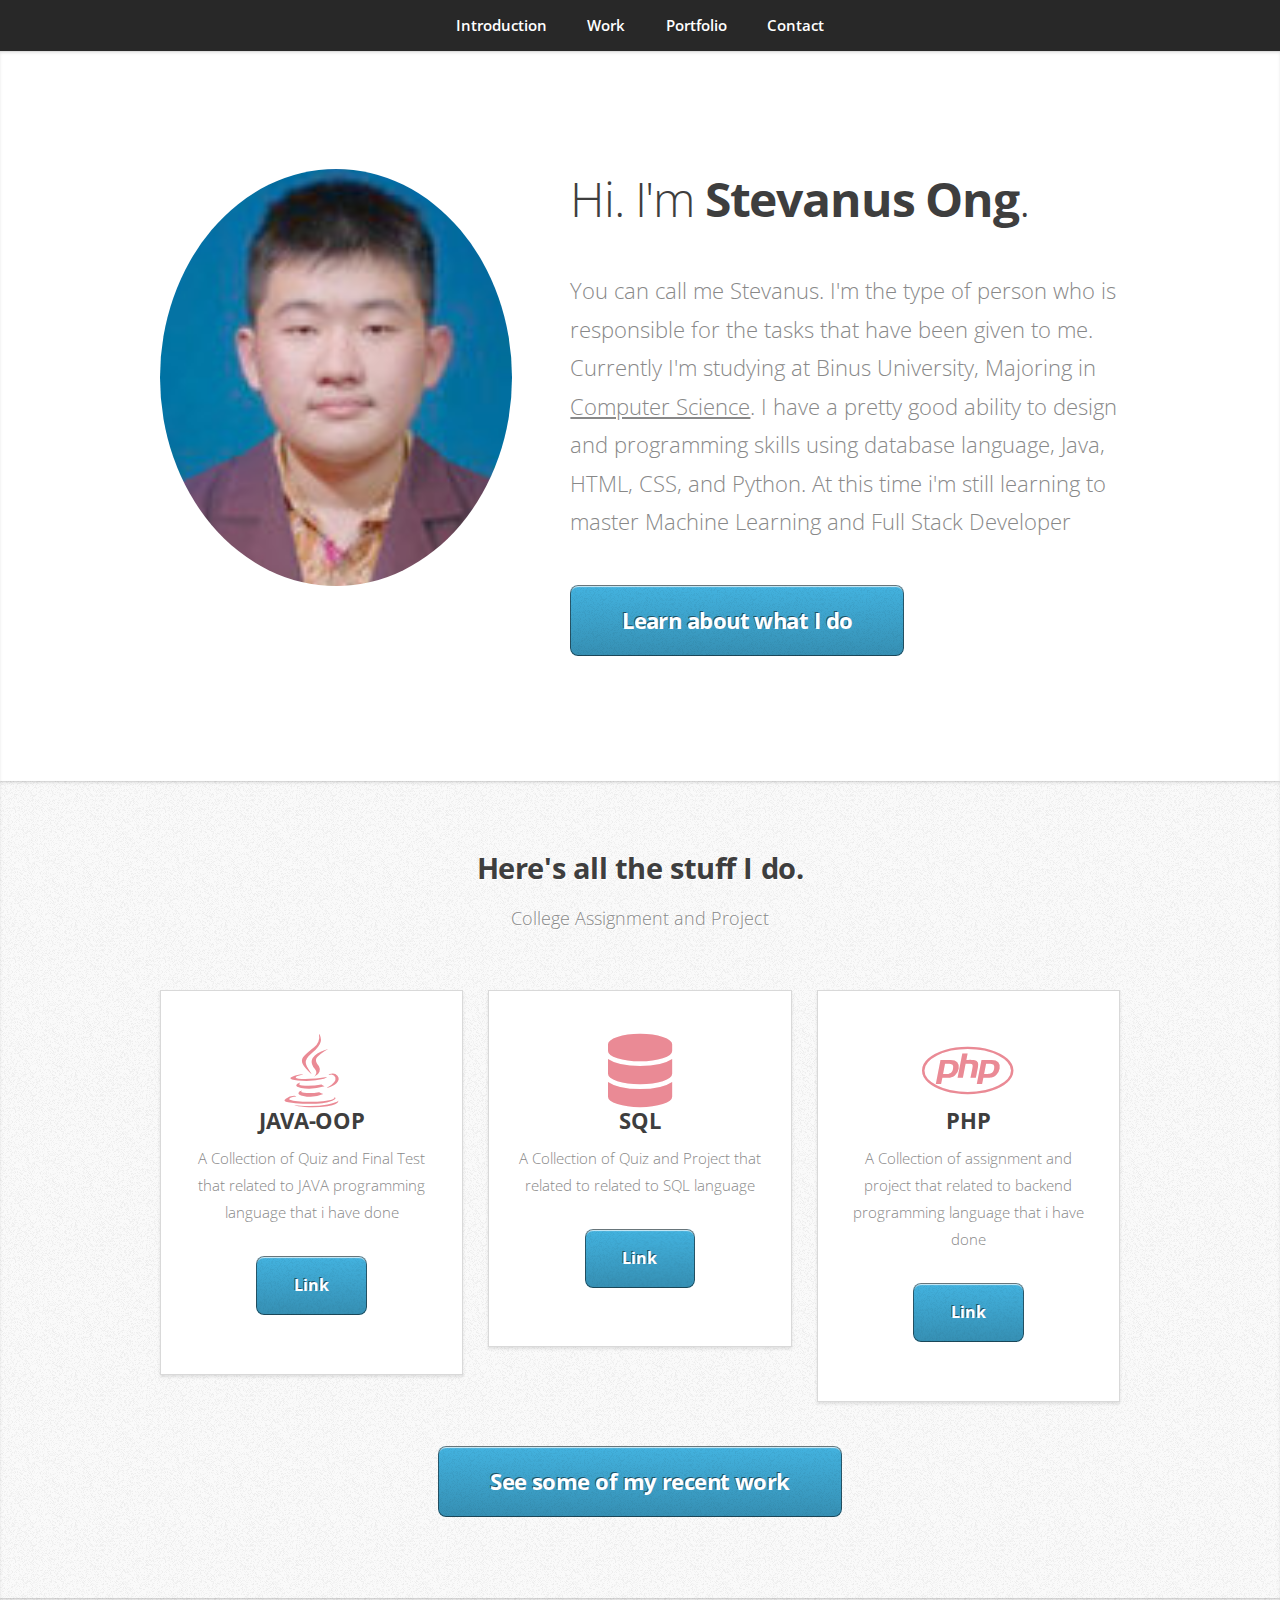
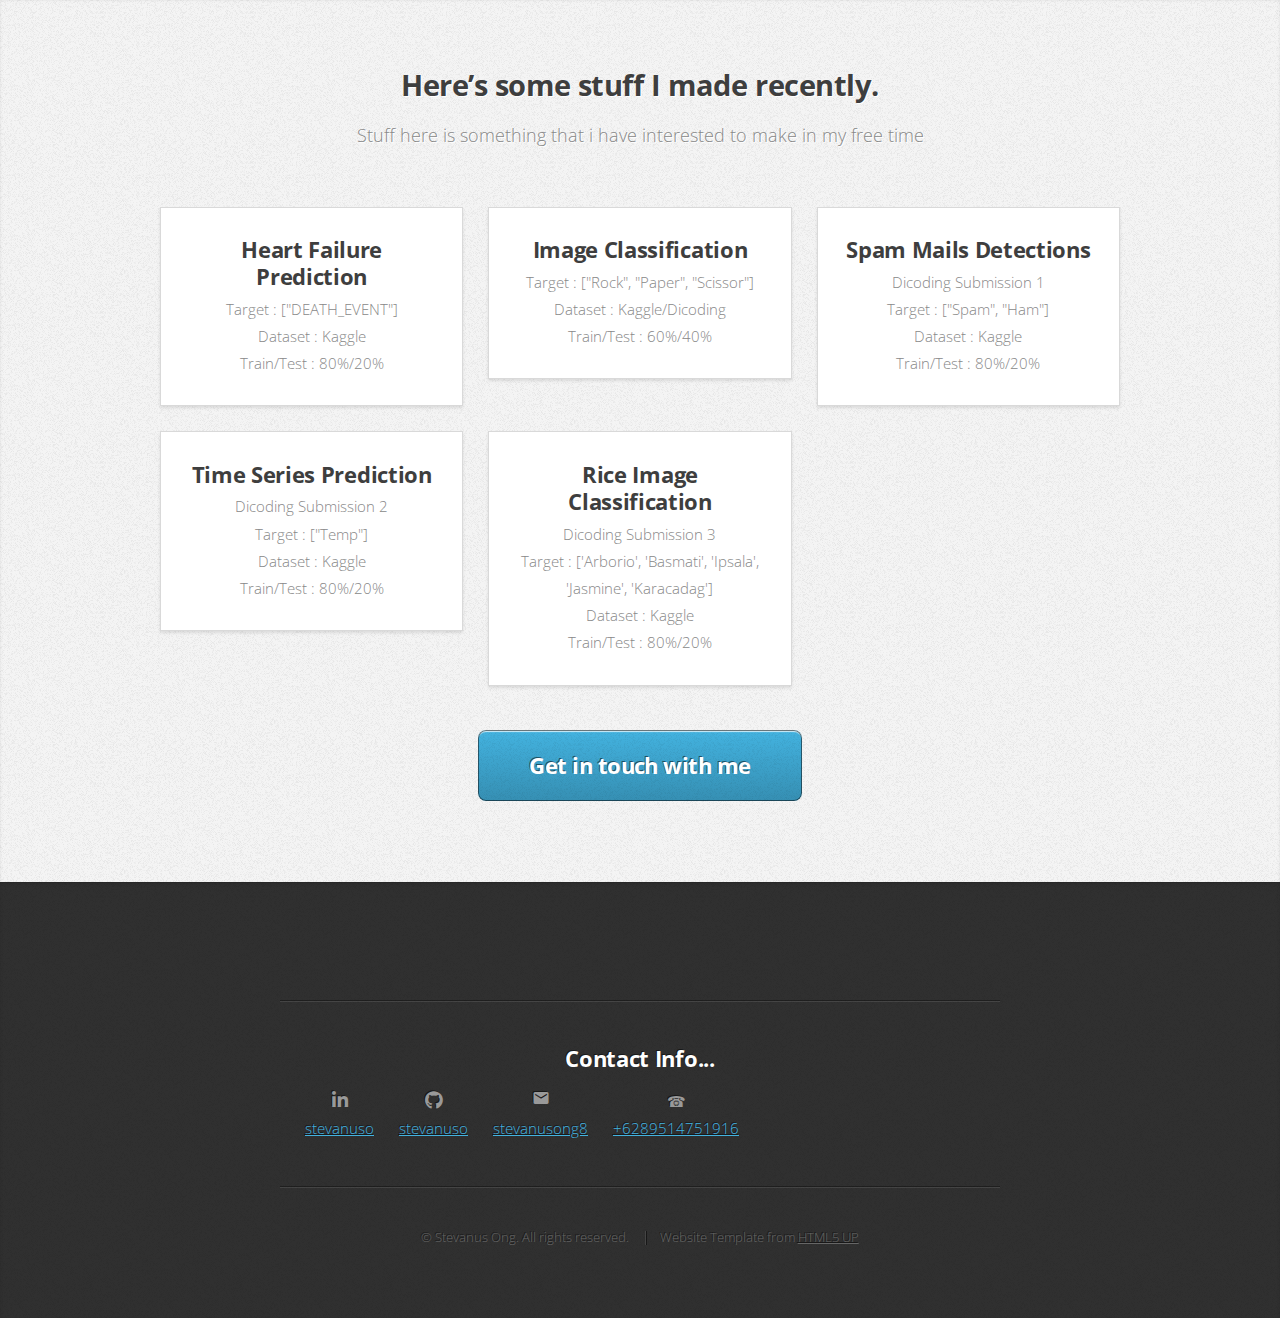
<file: index.html>
<!DOCTYPE html>
<html>
  <head>
    <title>Personal Portfolio</title>
    <meta charset="utf-8" />
    <meta
      name="viewport"
      content="width=device-width, initial-scale=1, user-scalable=no"
    />
    <link rel="stylesheet" href="https://fonts.googleapis.com/icon?family=Material+Icons">
    <link rel="stylesheet" href="assets/css/main.css" />
    <link rel="stylesheet" href="https://use.fontawesome.com/releases/v5.8.1/css/all.css" integrity="sha384-50oBUHEmvpQ+1lW4y57PTFmhCaXp0ML5d60M1M7uH2+nqUivzIebhndOJK28anvf" crossorigin="anonymous">
</head>
<body>
  <body class="is-preload">
    <!-- Nav -->
    <nav id="nav">
      <ul class="container">
        <li><a href="#top">Introduction</a></li>
        <li><a href="#work">Work</a></li>
        <li><a href="#portfolio">Portfolio</a></li>
        <li><a href="#contact">Contact</a></li>
      </ul>
    </nav>

    <!-- Home -->
    <article id="top" class="wrapper style1">
      <div class="container">
        <div class="row">
          <div class="col-4 col-5-large col-12-medium">
            <span class="image fit"><img src="images/f70eb197-9dd4-49c6-83a5-e894c489cf49.jpg" alt="" /></span>
          </div>
          <div class="col-8 col-7-large col-12-medium">
            <header>
              <h1>Hi. I'm <strong>Stevanus Ong</strong>.</h1>
            </header>
            <p>
              You can call me Stevanus. I'm the type of person who is
              responsible for the tasks that have been given to me. Currently
              I'm studying at Binus University, Majoring in
              <a
                href="https://socs.binus.ac.id/program/computer-science/curriculum/"
                >Computer Science</a
              >. I have a pretty good ability to design and programming skills
              using database language, Java, HTML, CSS, and Python. At this time
              i'm still learning to master Machine Learning and Full Stack
              Developer
            </p>
            <a href="#work" class="button large scrolly"
              >Learn about what I do</a
            >
          </div>
        </div>
      </div>
    </article>

    <!-- Work -->
    <article id="work" class="wrapper style2">
      <div class="container">
        <header>
          <h2>Here's all the stuff I do.</h2>
          <p>College Assignment and Project</p>
        </header>
        <div class="row aln-center">
          <div class="col-4 col-6-medium col-12-small">
            <section class="box style1">
              <span class="fab fa-java fa-5x featured" style="color: #EA8A95;"></span>
              <h3>JAVA-OOP</h3>
              <p>
                A Collection of Quiz and Final Test that related to JAVA programming language that i have done
              </p>
              <a href="https://github.com/StevanusO/College-Object-Oriented-Programming.git" class="button">Link</a>
            </section>
          </div>
          <div class="col-4 col-6-medium col-12-small">
            <section class="box style1">
              <span class="fa fa-database fa-5x featured" style="color: #EA8A95;"></span>
              <h3>SQL</h3>
              <p>
                A Collection of Quiz and Project that related to related to SQL language
              </p>
              <a href="https://github.com/StevanusO/College-Database_Systems.git" class="button">Link</a>
            </section>
          </div>
          <div class="col-4 col-6-medium col-12-small">
            <section class="box style1">
              <span class="fab fa-php fa-5x featured" style="color: #EA8A95;"></span>
              <h3>PHP</h3>
              <p>
                A Collection of assignment and project that related to backend programming language that i have done
              </p>
              <a href="https://github.com/StevanusO/College-Object-Oriented-Programming.git" class="button">Link</a>
            </section>
          </div>
        </div>
        <footer>
          <a href="#portfolio" class="button large scrolly"
            >See some of my recent work</a
          >
        </footer>
      </div>
    </article>

    <!-- Portfolio -->
    <article id="portfolio" class="wrapper style3">
      <div class="container">
        <header>
          <h2>Here’s some stuff I made recently.</h2>
          <p>
            Stuff here is something that i have interested to make in my free time
          </p>
        </header>
        <div class="row">
          <div class="col-4 col-6-medium col-12-small ">
            <article class="box style2">
              <!-- <a href="#" class="image featured"
                ><img src="images/MachineLearnIcon.png" alt="ML/DL"
              /></a> -->
              <h3><a href="https://www.kaggle.com/code/stevanuso/heart-failure-prediction-dnn">Heart Failure Prediction</a></h3>
              <p>Target : ["DEATH_EVENT"]<br>
                Dataset : Kaggle<br>
                Train/Test : 80%/20%
              </p>
            </article>
          </div>
          <div class="col-4 col-6-medium col-12-small">
            <article class="box style2">
              <!-- <a href="#" class="image featured"
                ><img src="images/MachineLearnIcon.png" alt="ML/DL"
              /></a> -->
              <h3><a href="https://github.com/StevanusO/CNN_ImageClass_RockPaperScissors.git">Image Classification</a></h3>
              <p>Target : ["Rock", "Paper", "Scissor"]<br>
                Dataset : Kaggle/Dicoding<br>
                Train/Test : 60%/40%
              </p>
            </article>
          </div>
          <div class="col-4 col-6-medium col-12-small">
            <article class="box style2">
              <!-- <a href="#" class="image featured"
                ><img src="images/MachineLearnIcon.png" alt="ML/DL"
              /></a> -->
              <h3><a href="https://github.com/StevanusO/NLP-Dicoding-Proyek-1.git">Spam Mails Detections</a></h3>
              <p>
                Dicoding Submission 1<br>
                Target : ["Spam", "Ham"]<br>
                Dataset : Kaggle<br>
                Train/Test : 80%/20%
              </p>
            </article>
          </div>
          <div class="col-4 col-6-medium col-12-small">
            <article class="box style2">
              <!-- <a href="#" class="image featured"
                ><img src="images/MachineLearnIcon.png" alt="ML/DL"
              /></a> -->
              <h3><a href="https://github.com/StevanusO/TimeSeries-Dicoding-Proyek-2.git">Time Series Prediction</a></h3>
              <p>Dicoding Submission 2<br>
                Target : ["Temp"]<br>
                Dataset : Kaggle<br>
                Train/Test : 80%/20%</p>
            </article>
          </div>
          <div class="col-4 col-6-medium col-12-small">
            <article class="box style2">
              <!-- <a href="#" class="image featured"
                ><img src="images/MachineLearnIcon.png" alt=""
              /></a> -->
              <h3><a href="https://github.com/StevanusO/Image-Classification-Dicoding-Proyek-3.git">Rice Image Classification</a></h3>
              <p>Dicoding Submission 3<br>
                Target : ['Arborio', 'Basmati', 'Ipsala', 'Jasmine', 'Karacadag']<br>
                Dataset : Kaggle<br>
                Train/Test : 80%/20%</p>
            </article>
          </div>
          <!-- Another Project Coming Soon -->
        </div>
        <footer>
          <a href="#contact" class="button large scrolly"
            >Get in touch with me</a
          >
        </footer>
      </div>
    </article>
    
    <!-- Contact -->
    <article id="contact" class="wrapper style4">
      <div class="container medium">
        <div class="col-12">
          <hr />
          <h3>Contact Info...</h3>
          <div class="container text-center">  
            <div class="row d-flex">
              <div class="col-md-3">
                <div class="dbox w-100 text-center">
                  <div class="d-flex align-items-center justify-content-center">
                    <span class="icon brands fa-linkedin-in"></span>
                  </div>
                  <div class="text">
                    <a href="https://www.linkedin.com/in/stevanusong/">stevanuso</a>
                  </div>
                </div>
              </div>
              <div class="col-md-3">
                <div class="dbox w-100 text-center">
                  <div class="d-flex align-items-center justify-content-center">
                    <span class="icon brands fa-github"></span>
                  </div>
                  <div class="text">
                    <a href="https://github.com/StevanusO">stevanuso</a>
                  </div>
                </div>
              </div>
              <div class="col-md-3">
                <div class="dbox w-100 text-center">
                  <div class="d-flex align-items-center justify-content-center">
                    <span class="material-icons" style="font-size: 1.24em;">mail</span>
                  </div>
                  <div class="text">
                    <a href="maito:email@helloworld@#!$%^&" onmouseover="this.href=this.href.replace('email@helloworld@#!$%^&','stevanusong8@gmail.com')">stevanusong8</a>
                  </div>
                </div>
              </div>

              <div class="col-md-3">
                <div class="dbox w-100 text-center">
                  <div class="d-flex align-items-center justify-content-center">
                    <span class="icon">&#9742;</span>
                  </div>
                  <div class="text">
                    <a href="tel:tel@saltmeup@#!@%!^!@$!@" onmouseover="this.href=this.href.replace('tel@saltmeup@#!@%!^!@$!@','+6289514751916')">+6289514751916</a>
                  </div>
                </div>
              </div>
            </div>
          </div>
            <hr />
          </div>
        <footer>
          <ul id="copyright">
            <li>&copy; Stevanus Ong. All rights reserved.</li>
            <li>Website Template from <a href="http://html5up.net">HTML5 UP</a></li>
          </ul>
        </footer>
      </div>
    </article>

    <!-- Scripts -->
    <script src="assets/js/clipboard.js"></script>
    <script src="assets/js/jquery.min.js"></script>
    <script src="assets/js/jquery.scrolly.min.js"></script>
    <script src="assets/js/browser.min.js"></script>
    <script src="assets/js/breakpoints.min.js"></script>
    <script src="assets/js/util.js"></script>
    <script src="assets/js/main.js"></script>
  </body>
</html>
</file>
<file: assets/css/main.css>
@import url("https://fonts.googleapis.com/css?family=Open+Sans:300,300italic,600,600italic,700");
@import url("fontawesome-all.min.css");

/*
	Miniport by HTML5 UP
	html5up.net | @ajlkn
	Free for personal and commercial use under the CCA 3.0 license (html5up.net/license)
*/

html, body, div, span, applet, object,
iframe, h1, h2, h3, h4, h5, h6, p, blockquote,
pre, a, abbr, acronym, address, big, cite,
code, del, dfn, em, img, ins, kbd, q, s, samp,
small, strike, strong, sub, sup, tt, var, b,
u, i, center, dl, dt, dd, ol, ul, li, fieldset,
form, label, legend, table, caption, tbody,
tfoot, thead, tr, th, td, article, aside,
canvas, details, embed, figure, figcaption,
footer, header, hgroup, menu, nav, output, ruby,
section, summary, time, mark, audio, video {
	margin: 0;
	padding: 0;
	border: 0;
	font-size: 100%;
	font: inherit;
	vertical-align: baseline;}

article, aside, details, figcaption, figure,
footer, header, hgroup, menu, nav, section {
	display: block;}

body {
	line-height: 1;
}

ol, ul {
	list-style: none;
}

blockquote, q {
	quotes: none;
}

	blockquote:before, blockquote:after, q:before, q:after {
		content: '';
		content: none;
	}

table {
	border-collapse: collapse;
	border-spacing: 0;
}

body {
	-webkit-text-size-adjust: none;
}

mark {
	background-color: transparent;
	color: inherit;
}

input::-moz-focus-inner {
	border: 0;
	padding: 0;
}

input, select, textarea {
	-moz-appearance: none;
	-webkit-appearance: none;
	-ms-appearance: none;
	appearance: none;
}

/* Basic */

	html {
		box-sizing: border-box;
	}

	*, *:before, *:after {
		box-sizing: inherit;
	}

	body {
		padding-top: 3.5em;
	}

		body.is-preload *, body.is-preload *:before, body.is-preload *:after {
			-moz-animation: none !important;
			-webkit-animation: none !important;
			-ms-animation: none !important;
			animation: none !important;
			-moz-transition: none !important;
			-webkit-transition: none !important;
			-ms-transition: none !important;
			transition: none !important;
		}

	body, input, textarea, select {
		font-family: 'Open Sans', sans-serif;
		line-height: 1.85em;
		color: #888;
		font-weight: 300;
		font-size: 13pt;
	}

	a {
		-moz-transition: color .2s ease-in-out;
		-webkit-transition: color .2s ease-in-out;
		-ms-transition: color .2s ease-in-out;
		transition: color .2s ease-in-out;
		color: #43B3E0;
		text-decoration: underline;
	}

		a:hover {
			color: #43bff0 !important;
		}

		a img {
			border: 0;
		}

	b, strong {
		font-weight: 600;
		color: #3e3e3e;
	}

	i, em {
		font-style: italic;
	}

	sub {
		position: relative;
		top: 0.5em;
		font-size: 0.8em;
	}

	sup {
		position: relative;
		top: -0.5em;
		font-size: 0.8em;
	}

	blockquote {
		border-left: solid 0.75em #eee;
		padding: 1em 0 1em 1.5em;
		font-style: italic;
	}

	h1, h2, h3, h4, h5, h6 {
		color: #3e3e3e;
		margin: 0 0 0.75em 0;
	}

	h1 a, h2 a, h3 a, h4 a, h5 a, h6 a {
		text-decoration: none;
		color: inherit;
	}

	h2, h3, h4, h5, h6 {
		font-weight: 700;
	}

	h1 {
		font-size: 3.25em;
		letter-spacing: -0.025em;
		font-weight: 300;
	}

		h1 strong {
			font-weight: 700;
		}

	h2 {
		font-size: 2em;
		letter-spacing: -0.015em;
	}

	h3 {
		font-size: 1.5em;
		letter-spacing: -0.015em;
	}

	em, i {
		font-style: italic;
	}

	br.clear {
		clear: both;
	}

	hr {
		border: 0;
		border-top: solid 1px #444;
		border-top-color: rgba(0, 0, 0, 0.35);
		box-shadow: 0px 1px 0px 0px rgba(255, 255, 255, 0.1);
		height: 1px;
		margin: 3em 0;
	}

	p, ul, ol, dl, table {
		margin-bottom: 2em;
	}

	header {
		margin: 0 0 3em 0;
	}

		header > p {
			font-size: 1.25em;
			margin: 0;
		}

	footer {
		margin: 3em 0 0 0;
	}

		footer > p {
			font-size: 1.25em;
		}

/* Container */

	.container {
		margin: 0 auto;
		max-width: calc(100% - 50px);
		width: 1200px;
	}

		.container.medium {
			width: 900px;
		}

		@media screen and (max-width: 1680px) {

			.container {
				width: 1200px;
			}

				.container.medium {
					width: 900px;
				}

		}

		@media screen and (max-width: 1280px) {

			.container {
				width: 960px;
			}

				.container.medium {
					width: 720px;
				}

		}

		@media screen and (max-width: 980px) {

			.container {
				width: 100%;
			}

				.container.medium {
					width: 75%;
				}

		}

		@media screen and (max-width: 736px) {

			.container {
				width: 100%;
				max-width: calc(100% - 30px);
			}

				.container.medium {
					width: 100%;
				}

		}

/* Row */

	.row {
		display: flex;
		flex-wrap: wrap;
		box-sizing: border-box;
		align-items: stretch;
	}

		.row > * {
			box-sizing: border-box;
		}

		.row.gtr-uniform > * > :last-child {
			margin-bottom: 0;
		}

		.row.aln-left {
			justify-content: flex-start;
		}

		.row.aln-center {
			justify-content: center;
		}

		.row.aln-right {
			justify-content: flex-end;
		}

		.row.aln-top {
			align-items: flex-start;
		}

		.row.aln-middle {
			align-items: center;
		}

		.row.aln-bottom {
			align-items: flex-end;
		}

		.row > .imp {
			order: -1;
		}

		.row > .col-1 {
			width: 8.33333%;
		}

		.row > .off-1 {
			margin-left: 8.33333%;
		}

		.row > .col-2 {
			width: 16.66667%;
		}

		.row > .off-2 {
			margin-left: 16.66667%;
		}

		.row > .col-3 {
			width: 25%;
		}

		.row > .off-3 {
			margin-left: 25%;
		}

		.row > .col-4 {
			width: 33.33333%;
		}

		.row > .off-4 {
			margin-left: 33.33333%;
		}

		.row > .col-5 {
			width: 41.66667%;
		}

		.row > .off-5 {
			margin-left: 41.66667%;
		}

		.row > .col-6 {
			width: 50%;
		}

		.row > .off-6 {
			margin-left: 50%;
		}

		.row > .col-7 {
			width: 58.33333%;
		}

		.row > .off-7 {
			margin-left: 58.33333%;
		}

		.row > .col-8 {
			width: 66.66667%;
		}

		.row > .off-8 {
			margin-left: 66.66667%;
		}

		.row > .col-9 {
			width: 75%;
		}

		.row > .off-9 {
			margin-left: 75%;
		}

		.row > .col-10 {
			width: 83.33333%;
		}

		.row > .off-10 {
			margin-left: 83.33333%;
		}

		.row > .col-11 {
			width: 91.66667%;
		}

		.row > .off-11 {
			margin-left: 91.66667%;
		}

		.row > .col-12 {
			width: 100%;
		}

		.row > .off-12 {
			margin-left: 100%;
		}

		.row.gtr-0 {
			margin-top: 0px;
			margin-left: 0px;
		}

			.row.gtr-0 > * {
				padding: 0px 0 0 0px;
			}

			.row.gtr-0.gtr-uniform {
				margin-top: 0px;
			}

				.row.gtr-0.gtr-uniform > * {
					padding-top: 0px;
				}

		.row.gtr-25 {
			margin-top: -6.25px;
			margin-left: -6.25px;
		}

			.row.gtr-25 > * {
				padding: 6.25px 0 0 6.25px;
			}

			.row.gtr-25.gtr-uniform {
				margin-top: -6.25px;
			}

				.row.gtr-25.gtr-uniform > * {
					padding-top: 6.25px;
				}

		.row.gtr-50 {
			margin-top: -12.5px;
			margin-left: -12.5px;
		}

			.row.gtr-50 > * {
				padding: 12.5px 0 0 12.5px;
			}

			.row.gtr-50.gtr-uniform {
				margin-top: -12.5px;
			}

				.row.gtr-50.gtr-uniform > * {
					padding-top: 12.5px;
				}

		.row {
			margin-top: -25px;
			margin-left: -25px;
		}

			.row > * {
				padding: 25px 0 0 25px;
			}

			.row.gtr-uniform {
				margin-top: -25px;
			}

				.row.gtr-uniform > * {
					padding-top: 25px;
				}

		.row.gtr-150 {
			margin-top: -37.5px;
			margin-left: -37.5px;
		}

			.row.gtr-150 > * {
				padding: 37.5px 0 0 37.5px;
			}

			.row.gtr-150.gtr-uniform {
				margin-top: -37.5px;
			}

				.row.gtr-150.gtr-uniform > * {
					padding-top: 37.5px;
				}

		.row.gtr-200 {
			margin-top: -50px;
			margin-left: -50px;
		}

			.row.gtr-200 > * {
				padding: 50px 0 0 50px;
			}

			.row.gtr-200.gtr-uniform {
				margin-top: -50px;
			}

				.row.gtr-200.gtr-uniform > * {
					padding-top: 50px;
				}

		@media screen and (max-width: 1680px) {

			.row {
				display: flex;
				flex-wrap: wrap;
				box-sizing: border-box;
				align-items: stretch;
			}

				.row > * {
					box-sizing: border-box;
				}

				.row.gtr-uniform > * > :last-child {
					margin-bottom: 0;
				}

				.row.aln-left {
					justify-content: flex-start;
				}

				.row.aln-center {
					justify-content: center;
				}

				.row.aln-right {
					justify-content: flex-end;
				}

				.row.aln-top {
					align-items: flex-start;
				}

				.row.aln-middle {
					align-items: center;
				}

				.row.aln-bottom {
					align-items: flex-end;
				}

				.row > .imp-xlarge {
					order: -1;
				}

				.row > .col-1-xlarge {
					width: 8.33333%;
				}

				.row > .off-1-xlarge {
					margin-left: 8.33333%;
				}

				.row > .col-2-xlarge {
					width: 16.66667%;
				}

				.row > .off-2-xlarge {
					margin-left: 16.66667%;
				}

				.row > .col-3-xlarge {
					width: 25%;
				}

				.row > .off-3-xlarge {
					margin-left: 25%;
				}

				.row > .col-4-xlarge {
					width: 33.33333%;
				}

				.row > .off-4-xlarge {
					margin-left: 33.33333%;
				}

				.row > .col-5-xlarge {
					width: 41.66667%;
				}

				.row > .off-5-xlarge {
					margin-left: 41.66667%;
				}

				.row > .col-6-xlarge {
					width: 50%;
				}

				.row > .off-6-xlarge {
					margin-left: 50%;
				}

				.row > .col-7-xlarge {
					width: 58.33333%;
				}

				.row > .off-7-xlarge {
					margin-left: 58.33333%;
				}

				.row > .col-8-xlarge {
					width: 66.66667%;
				}

				.row > .off-8-xlarge {
					margin-left: 66.66667%;
				}

				.row > .col-9-xlarge {
					width: 75%;
				}

				.row > .off-9-xlarge {
					margin-left: 75%;
				}

				.row > .col-10-xlarge {
					width: 83.33333%;
				}

				.row > .off-10-xlarge {
					margin-left: 83.33333%;
				}

				.row > .col-11-xlarge {
					width: 91.66667%;
				}

				.row > .off-11-xlarge {
					margin-left: 91.66667%;
				}

				.row > .col-12-xlarge {
					width: 100%;
				}

				.row > .off-12-xlarge {
					margin-left: 100%;
				}

				.row.gtr-0 {
					margin-top: 0px;
					margin-left: 0px;
				}

					.row.gtr-0 > * {
						padding: 0px 0 0 0px;
					}

					.row.gtr-0.gtr-uniform {
						margin-top: 0px;
					}

						.row.gtr-0.gtr-uniform > * {
							padding-top: 0px;
						}

				.row.gtr-25 {
					margin-top: -6.25px;
					margin-left: -6.25px;
				}

					.row.gtr-25 > * {
						padding: 6.25px 0 0 6.25px;
					}

					.row.gtr-25.gtr-uniform {
						margin-top: -6.25px;
					}

						.row.gtr-25.gtr-uniform > * {
							padding-top: 6.25px;
						}

				.row.gtr-50 {
					margin-top: -12.5px;
					margin-left: -12.5px;
				}

					.row.gtr-50 > * {
						padding: 12.5px 0 0 12.5px;
					}

					.row.gtr-50.gtr-uniform {
						margin-top: -12.5px;
					}

						.row.gtr-50.gtr-uniform > * {
							padding-top: 12.5px;
						}

				.row {
					margin-top: -25px;
					margin-left: -25px;
				}

					.row > * {
						padding: 25px 0 0 25px;
					}

					.row.gtr-uniform {
						margin-top: -25px;
					}

						.row.gtr-uniform > * {
							padding-top: 25px;
						}

				.row.gtr-150 {
					margin-top: -37.5px;
					margin-left: -37.5px;
				}

					.row.gtr-150 > * {
						padding: 37.5px 0 0 37.5px;
					}

					.row.gtr-150.gtr-uniform {
						margin-top: -37.5px;
					}

						.row.gtr-150.gtr-uniform > * {
							padding-top: 37.5px;
						}

				.row.gtr-200 {
					margin-top: -50px;
					margin-left: -50px;
				}

					.row.gtr-200 > * {
						padding: 50px 0 0 50px;
					}

					.row.gtr-200.gtr-uniform {
						margin-top: -50px;
					}

						.row.gtr-200.gtr-uniform > * {
							padding-top: 50px;
						}

		}

		@media screen and (max-width: 1280px) {

			.row {
				display: flex;
				flex-wrap: wrap;
				box-sizing: border-box;
				align-items: stretch;
			}

				.row > * {
					box-sizing: border-box;
				}

				.row.gtr-uniform > * > :last-child {
					margin-bottom: 0;
				}

				.row.aln-left {
					justify-content: flex-start;
				}

				.row.aln-center {
					justify-content: center;
				}

				.row.aln-right {
					justify-content: flex-end;
				}

				.row.aln-top {
					align-items: flex-start;
				}

				.row.aln-middle {
					align-items: center;
				}

				.row.aln-bottom {
					align-items: flex-end;
				}

				.row > .imp-large {
					order: -1;
				}

				.row > .col-1-large {
					width: 8.33333%;
				}

				.row > .off-1-large {
					margin-left: 8.33333%;
				}

				.row > .col-2-large {
					width: 16.66667%;
				}

				.row > .off-2-large {
					margin-left: 16.66667%;
				}

				.row > .col-3-large {
					width: 25%;
				}

				.row > .off-3-large {
					margin-left: 25%;
				}

				.row > .col-4-large {
					width: 33.33333%;
				}

				.row > .off-4-large {
					margin-left: 33.33333%;
				}

				.row > .col-5-large {
					width: 41.66667%;
				}

				.row > .off-5-large {
					margin-left: 41.66667%;
				}

				.row > .col-6-large {
					width: 50%;
				}

				.row > .off-6-large {
					margin-left: 50%;
				}

				.row > .col-7-large {
					width: 58.33333%;
				}

				.row > .off-7-large {
					margin-left: 58.33333%;
				}

				.row > .col-8-large {
					width: 66.66667%;
				}

				.row > .off-8-large {
					margin-left: 66.66667%;
				}

				.row > .col-9-large {
					width: 75%;
				}

				.row > .off-9-large {
					margin-left: 75%;
				}

				.row > .col-10-large {
					width: 83.33333%;
				}

				.row > .off-10-large {
					margin-left: 83.33333%;
				}

				.row > .col-11-large {
					width: 91.66667%;
				}

				.row > .off-11-large {
					margin-left: 91.66667%;
				}

				.row > .col-12-large {
					width: 100%;
				}

				.row > .off-12-large {
					margin-left: 100%;
				}

				.row.gtr-0 {
					margin-top: 0px;
					margin-left: 0px;
				}

					.row.gtr-0 > * {
						padding: 0px 0 0 0px;
					}

					.row.gtr-0.gtr-uniform {
						margin-top: 0px;
					}

						.row.gtr-0.gtr-uniform > * {
							padding-top: 0px;
						}

				.row.gtr-25 {
					margin-top: -6.25px;
					margin-left: -6.25px;
				}

					.row.gtr-25 > * {
						padding: 6.25px 0 0 6.25px;
					}

					.row.gtr-25.gtr-uniform {
						margin-top: -6.25px;
					}

						.row.gtr-25.gtr-uniform > * {
							padding-top: 6.25px;
						}

				.row.gtr-50 {
					margin-top: -12.5px;
					margin-left: -12.5px;
				}

					.row.gtr-50 > * {
						padding: 12.5px 0 0 12.5px;
					}

					.row.gtr-50.gtr-uniform {
						margin-top: -12.5px;
					}

						.row.gtr-50.gtr-uniform > * {
							padding-top: 12.5px;
						}

				.row {
					margin-top: -25px;
					margin-left: -25px;
				}

					.row > * {
						padding: 25px 0 0 25px;
					}

					.row.gtr-uniform {
						margin-top: -25px;
					}

						.row.gtr-uniform > * {
							padding-top: 25px;
						}

				.row.gtr-150 {
					margin-top: -37.5px;
					margin-left: -37.5px;
				}

					.row.gtr-150 > * {
						padding: 37.5px 0 0 37.5px;
					}

					.row.gtr-150.gtr-uniform {
						margin-top: -37.5px;
					}

						.row.gtr-150.gtr-uniform > * {
							padding-top: 37.5px;
						}

				.row.gtr-200 {
					margin-top: -50px;
					margin-left: -50px;
				}

					.row.gtr-200 > * {
						padding: 50px 0 0 50px;
					}

					.row.gtr-200.gtr-uniform {
						margin-top: -50px;
					}

						.row.gtr-200.gtr-uniform > * {
							padding-top: 50px;
						}

		}

		@media screen and (max-width: 980px) {

			.row {
				display: flex;
				flex-wrap: wrap;
				box-sizing: border-box;
				align-items: stretch;
			}

				.row > * {
					box-sizing: border-box;
				}

				.row.gtr-uniform > * > :last-child {
					margin-bottom: 0;
				}

				.row.aln-left {
					justify-content: flex-start;
				}

				.row.aln-center {
					justify-content: center;
				}

				.row.aln-right {
					justify-content: flex-end;
				}

				.row.aln-top {
					align-items: flex-start;
				}

				.row.aln-middle {
					align-items: center;
				}

				.row.aln-bottom {
					align-items: flex-end;
				}

				.row > .imp-medium {
					order: -1;
				}

				.row > .col-1-medium {
					width: 8.33333%;
				}

				.row > .off-1-medium {
					margin-left: 8.33333%;
				}

				.row > .col-2-medium {
					width: 16.66667%;
				}

				.row > .off-2-medium {
					margin-left: 16.66667%;
				}

				.row > .col-3-medium {
					width: 25%;
				}

				.row > .off-3-medium {
					margin-left: 25%;
				}

				.row > .col-4-medium {
					width: 33.33333%;
				}

				.row > .off-4-medium {
					margin-left: 33.33333%;
				}

				.row > .col-5-medium {
					width: 41.66667%;
				}

				.row > .off-5-medium {
					margin-left: 41.66667%;
				}

				.row > .col-6-medium {
					width: 50%;
				}

				.row > .off-6-medium {
					margin-left: 50%;
				}

				.row > .col-7-medium {
					width: 58.33333%;
				}

				.row > .off-7-medium {
					margin-left: 58.33333%;
				}

				.row > .col-8-medium {
					width: 66.66667%;
				}

				.row > .off-8-medium {
					margin-left: 66.66667%;
				}

				.row > .col-9-medium {
					width: 75%;
				}

				.row > .off-9-medium {
					margin-left: 75%;
				}

				.row > .col-10-medium {
					width: 83.33333%;
				}

				.row > .off-10-medium {
					margin-left: 83.33333%;
				}

				.row > .col-11-medium {
					width: 91.66667%;
				}

				.row > .off-11-medium {
					margin-left: 91.66667%;
				}

				.row > .col-12-medium {
					width: 100%;
				}

				.row > .off-12-medium {
					margin-left: 100%;
				}

				.row.gtr-0 {
					margin-top: 0px;
					margin-left: 0px;
				}

					.row.gtr-0 > * {
						padding: 0px 0 0 0px;
					}

					.row.gtr-0.gtr-uniform {
						margin-top: 0px;
					}

						.row.gtr-0.gtr-uniform > * {
							padding-top: 0px;
						}

				.row.gtr-25 {
					margin-top: -6.25px;
					margin-left: -6.25px;
				}

					.row.gtr-25 > * {
						padding: 6.25px 0 0 6.25px;
					}

					.row.gtr-25.gtr-uniform {
						margin-top: -6.25px;
					}

						.row.gtr-25.gtr-uniform > * {
							padding-top: 6.25px;
						}

				.row.gtr-50 {
					margin-top: -12.5px;
					margin-left: -12.5px;
				}

					.row.gtr-50 > * {
						padding: 12.5px 0 0 12.5px;
					}

					.row.gtr-50.gtr-uniform {
						margin-top: -12.5px;
					}

						.row.gtr-50.gtr-uniform > * {
							padding-top: 12.5px;
						}

				.row {
					margin-top: -25px;
					margin-left: -25px;
				}

					.row > * {
						padding: 25px 0 0 25px;
					}

					.row.gtr-uniform {
						margin-top: -25px;
					}

						.row.gtr-uniform > * {
							padding-top: 25px;
						}

				.row.gtr-150 {
					margin-top: -37.5px;
					margin-left: -37.5px;
				}

					.row.gtr-150 > * {
						padding: 37.5px 0 0 37.5px;
					}

					.row.gtr-150.gtr-uniform {
						margin-top: -37.5px;
					}

						.row.gtr-150.gtr-uniform > * {
							padding-top: 37.5px;
						}

				.row.gtr-200 {
					margin-top: -50px;
					margin-left: -50px;
				}

					.row.gtr-200 > * {
						padding: 50px 0 0 50px;
					}

					.row.gtr-200.gtr-uniform {
						margin-top: -50px;
					}

						.row.gtr-200.gtr-uniform > * {
							padding-top: 50px;
						}

		}

		@media screen and (max-width: 736px) {

			.row {
				display: flex;
				flex-wrap: wrap;
				box-sizing: border-box;
				align-items: stretch;
			}

				.row > * {
					box-sizing: border-box;
				}

				.row.gtr-uniform > * > :last-child {
					margin-bottom: 0;
				}

				.row.aln-left {
					justify-content: flex-start;
				}

				.row.aln-center {
					justify-content: center;
				}

				.row.aln-right {
					justify-content: flex-end;
				}

				.row.aln-top {
					align-items: flex-start;
				}

				.row.aln-middle {
					align-items: center;
				}

				.row.aln-bottom {
					align-items: flex-end;
				}

				.row > .imp-small {
					order: -1;
				}

				.row > .col-1-small {
					width: 8.33333%;
				}

				.row > .off-1-small {
					margin-left: 8.33333%;
				}

				.row > .col-2-small {
					width: 16.66667%;
				}

				.row > .off-2-small {
					margin-left: 16.66667%;
				}

				.row > .col-3-small {
					width: 25%;
				}

				.row > .off-3-small {
					margin-left: 25%;
				}

				.row > .col-4-small {
					width: 33.33333%;
				}

				.row > .off-4-small {
					margin-left: 33.33333%;
				}

				.row > .col-5-small {
					width: 41.66667%;
				}

				.row > .off-5-small {
					margin-left: 41.66667%;
				}

				.row > .col-6-small {
					width: 50%;
				}

				.row > .off-6-small {
					margin-left: 50%;
				}

				.row > .col-7-small {
					width: 58.33333%;
				}

				.row > .off-7-small {
					margin-left: 58.33333%;
				}

				.row > .col-8-small {
					width: 66.66667%;
				}

				.row > .off-8-small {
					margin-left: 66.66667%;
				}

				.row > .col-9-small {
					width: 75%;
				}

				.row > .off-9-small {
					margin-left: 75%;
				}

				.row > .col-10-small {
					width: 83.33333%;
				}

				.row > .off-10-small {
					margin-left: 83.33333%;
				}

				.row > .col-11-small {
					width: 91.66667%;
				}

				.row > .off-11-small {
					margin-left: 91.66667%;
				}

				.row > .col-12-small {
					width: 100%;
				}

				.row > .off-12-small {
					margin-left: 100%;
				}

				.row.gtr-0 {
					margin-top: 0px;
					margin-left: 0px;
				}

					.row.gtr-0 > * {
						padding: 0px 0 0 0px;
					}

					.row.gtr-0.gtr-uniform {
						margin-top: 0px;
					}

						.row.gtr-0.gtr-uniform > * {
							padding-top: 0px;
						}

				.row.gtr-25 {
					margin-top: -3.75px;
					margin-left: -3.75px;
				}

					.row.gtr-25 > * {
						padding: 3.75px 0 0 3.75px;
					}

					.row.gtr-25.gtr-uniform {
						margin-top: -3.75px;
					}

						.row.gtr-25.gtr-uniform > * {
							padding-top: 3.75px;
						}

				.row.gtr-50 {
					margin-top: -7.5px;
					margin-left: -7.5px;
				}

					.row.gtr-50 > * {
						padding: 7.5px 0 0 7.5px;
					}

					.row.gtr-50.gtr-uniform {
						margin-top: -7.5px;
					}

						.row.gtr-50.gtr-uniform > * {
							padding-top: 7.5px;
						}

				.row {
					margin-top: -15px;
					margin-left: -15px;
				}

					.row > * {
						padding: 15px 0 0 15px;
					}

					.row.gtr-uniform {
						margin-top: -15px;
					}

						.row.gtr-uniform > * {
							padding-top: 15px;
						}

				.row.gtr-150 {
					margin-top: -22.5px;
					margin-left: -22.5px;
				}

					.row.gtr-150 > * {
						padding: 22.5px 0 0 22.5px;
					}

					.row.gtr-150.gtr-uniform {
						margin-top: -22.5px;
					}

						.row.gtr-150.gtr-uniform > * {
							padding-top: 22.5px;
						}

				.row.gtr-200 {
					margin-top: -30px;
					margin-left: -30px;
				}

					.row.gtr-200 > * {
						padding: 30px 0 0 30px;
					}

					.row.gtr-200.gtr-uniform {
						margin-top: -30px;
					}

						.row.gtr-200.gtr-uniform > * {
							padding-top: 30px;
						}

		}

/* Form */

	form label {
		color: #3e3e3e;
		font-weight: 700;
		display: block;
		margin: 0 0 0.5em 0;
	}

	form input[type=text],
	form input[type=email],
	form input[type=password],
	form select,
	form textarea {
		-moz-transition: background .2s ease-in-out, box-shadow .2s ease-in-out;
		-webkit-transition: background .2s ease-in-out, box-shadow .2s ease-in-out;
		-ms-transition: background .2s ease-in-out, box-shadow .2s ease-in-out;
		transition: background .2s ease-in-out, box-shadow .2s ease-in-out;
		-webkit-appearance: none;
		display: block;
		border: 0;
		padding: 0.75em;
		font-size: 1em;
		border-radius: 8px;
		border: solid 1px #ddd;
		background: #fff;
		color: #bbb;
		box-shadow: inset 0px 2px 3px 1px rgba(0, 0, 0, 0.05), 0px 1px 0px 0px rgba(255, 255, 255, 0.025);
		width: 100%;
	}

		form input[type=text]:focus,
		form input[type=email]:focus,
		form input[type=password]:focus,
		form select:focus,
		form textarea:focus {
			background: #fafafa;
			box-shadow: inset 0px 2px 5px 0px rgba(0, 0, 0, 0.05), 0px 1px 0px 0px rgba(255, 255, 255, 0.025), inset 0px 0px 2px 1px #43bff0;
		}

	form textarea {
		height: 15em;
	}

	form .actions:last-child {
		margin-bottom: 0;
	}

	form ::-webkit-input-placeholder {
		color: #555 !important;
	}

	form :-moz-placeholder {
		color: #555 !important;
	}

	form ::-moz-placeholder {
		color: #555 !important;
	}

	form :-ms-input-placeholder {
		color: #555 !important;
	}

	form ::-moz-focus-inner {
		border: 0;
	}

/* Tables */

	table {
		width: 100%;
	}

		table.default {
			width: 100%;
		}

			table.default tr {
				border-top: solid 1px #eee;
			}

				table.default tr:first-child {
					border-top: 0;
				}

			table.default td {
				padding: 0.5em 1em 0.5em 1em;
			}

			table.default th {
				text-align: left;
				padding: 0.5em 1em 0.5em 1em;
				font-weight: 600;
				margin: 0 0 1em 0;
			}

			table.default thead {
				background: #4f4f4f;
				color: #fff;
			}

/* Section/Article */

	section, article {
		margin-bottom: 3em;
	}

	section > :last-child,
	article > :last-child,
	section:last-child,
	article:last-child {
		margin-bottom: 0;
	}

/* Image */

	.image {
		display: inline-block;
		position: relative;
	}

		.image img {
			display: block;
			width: 100%;
		}

		.image.fit {
			display: block;
			width: 100%;
		}

		.image.featured {
			display: block;
			width: 100%;
			margin: 0 0 2em 0;
		}

		.image.left {
			float: left;
			margin: 0 2em 2em 0;
		}

		.image.centered {
			display: block;
			margin: 0 0 2em 0;
		}

			.image.centered img {
				margin: 0 auto;
				width: auto;
			}

/* Button */

	input[type="button"],
	input[type="submit"],
	input[type="reset"],
	button,
	.button {
		background-image: url("images/bg.png"), -moz-linear-gradient(top, rgba(0, 0, 0, 0), rgba(0, 0, 0, 0.2));
		background-image: url("images/bg.png"), -webkit-linear-gradient(top, rgba(0, 0, 0, 0), rgba(0, 0, 0, 0.2));
		background-image: url("images/bg.png"), -ms-linear-gradient(top, rgba(0, 0, 0, 0), rgba(0, 0, 0, 0.2));
		background-image: url("images/bg.png"), linear-gradient(top, rgba(0, 0, 0, 0), rgba(0, 0, 0, 0.2));
		-moz-transition: background-color .2s ease-in-out;
		-webkit-transition: background-color .2s ease-in-out;
		-ms-transition: background-color .2s ease-in-out;
		transition: background-color .2s ease-in-out;
		-webkit-appearance: none;
		position: relative;
		display: inline-block;
		color: #fff !important;
		text-decoration: none;
		font-weight: 700;
		border: 0;
		outline: 0;
		cursor: pointer;
		border-radius: 8px;
		text-shadow: -1px -1px 0.5px rgba(0, 0, 0, 0.5);
		overflow: hidden;
		box-shadow: inset 0px 0px 0px 1px rgba(0, 0, 0, 0.5), inset 0px 2px 1px 0px rgba(255, 255, 255, 0.75);
		background-color: #43B3E0;
		padding: 1em 2.35em 1em 2.35em;
		font-size: 1.1em;
		max-width: 24em;
	}

		input[type="button"]:hover,
		input[type="submit"]:hover,
		input[type="reset"]:hover,
		button:hover,
		.button:hover {
			background-color: #43bff0;
			color: #fff !important;
		}

		input[type="button"]:active,
		input[type="submit"]:active,
		input[type="reset"]:active,
		button:active,
		.button:active {
			background-color: #3BA8D3;
			top: 1px;
		}

		input[type="button"].large,
		input[type="submit"].large,
		input[type="reset"].large,
		button.large,
		.button.large {
			font-size: 1.5em;
			letter-spacing: -0.025em;
		}

		input[type="button"].alt,
		input[type="submit"].alt,
		input[type="reset"].alt,
		button.alt,
		.button.alt {
			background-color: #444;
			box-shadow: inset 0px 0px 0px 1px #242424, inset 0px 2px 1px 0px rgba(255, 255, 255, 0.2);
		}

			input[type="button"].alt:hover,
			input[type="submit"].alt:hover,
			input[type="reset"].alt:hover,
			button.alt:hover,
			.button.alt:hover {
				background-color: #4f4f4f;
				color: #fff !important;
			}

			input[type="button"].alt:active,
			input[type="submit"].alt:active,
			input[type="reset"].alt:active,
			button.alt:active,
			.button.alt:active {
				background-color: #3f3f3f;
			}

/* List */

	ul {
		list-style: disc;
		padding-left: 1em;
	}

		ul li {
			padding-left: 0.5em;
		}

	ol {
		list-style: decimal;
		padding-left: 1.25em;
	}

		ol li {
			padding-left: 0.25em;
		}

/* Social */

	ul.social {
		cursor: default;
		margin: 0;
		list-style: none;
		padding-left: 0;
	}

		ul.social li {
			position: relative;
			display: inline-block;
			margin: 0.25em;
			top: 0;
			padding-left: 0;
		}

			ul.social li a {
				-moz-transition: top .2s ease-in-out;
				-webkit-transition: top .2s ease-in-out;
				-ms-transition: top .2s ease-in-out;
				transition: top .2s ease-in-out;
				display: block;
				width: 48px;
				height: 48px;
				border-radius: 6px;
				top: 0;
				position: relative;
			}

				ul.social li a:before {
					background-image: url("images/bg.png"), -moz-linear-gradient(top, rgba(0, 0, 0, 0), rgba(0, 0, 0, 0.2));
					background-image: url("images/bg.png"), -webkit-linear-gradient(top, rgba(0, 0, 0, 0), rgba(0, 0, 0, 0.2));
					background-image: url("images/bg.png"), -ms-linear-gradient(top, rgba(0, 0, 0, 0), rgba(0, 0, 0, 0.2));
					background-image: url("images/bg.png"), linear-gradient(top, rgba(0, 0, 0, 0), rgba(0, 0, 0, 0.2));
					-moz-transition: background-color .2s ease-in-out;
					-webkit-transition: background-color .2s ease-in-out;
					-ms-transition: background-color .2s ease-in-out;
					transition: background-color .2s ease-in-out;
					background-color: #444;
					border-radius: 6px;
					box-shadow: inset 0px 0px 0px 1px #282828, inset 0px 2px 1px 0px rgba(255, 255, 255, 0.1);
					color: #2E2E2E !important;
					display: block;
					font-size: 26px;
					height: 48px;
					line-height: 48px;
					text-align: center;
					outline: 0;
					overflow: hidden;
					text-shadow: 1px 1px 0px rgba(255, 255, 255, 0.1);
					width: 48px;
				}

				ul.social li a.fa-twitter {
					background-color: #2DAAE4;
				}

				ul.social li a.fa-facebook-f {
					background-color: #3C5A98;
				}

				ul.social li a.fa-dribbble {
					background-color: #C4376B;
				}

				ul.social li a.fa-linkedin-in {
					background-color: #006599;
				}

				ul.social li a.fa-tumblr {
					background-color: #51718A;
				}

				ul.social li a.fa-google-plus {
					background-color: #DA2713;
				}

				ul.social li a.fa-github {
					background-color: #FAFAFA;
				}

				ul.social li a.fa-rss {
					background-color: #F2600B;
				}

				ul.social li a.fa-instagram {
					background-color: #E0D7C8;
				}

				ul.social li a.fa-foursquare {
					background-color: #39A3D4;
				}

				ul.social li a.fa-skype {
					background-color: #10BEF1;
				}

				ul.social li a.fa-soundcloud {
					background-color: #FE5419;
				}

				ul.social li a.fa-youtube {
					background-color: #BF2E25;
				}

				ul.social li a.fa-blogger {
					background-color: #FF6501;
				}

				ul.social li a.fa-flickr {
					background-color: #0062DB;
				}

				ul.social li a.fa-vimeo {
					background-color: #4C8AB0;
				}

				ul.social li a:hover {
					top: -5px;
				}

					ul.social li a:hover:before {
						background-color: transparent;
					}

/* Actions */

	ul.actions {
		list-style: none;
		padding-left: 0;
	}

		ul.actions li {
			display: inline-block;
			margin: 0 0 0 1em;
			padding-left: 0;
		}

			ul.actions li:first-child {
				margin-left: 0;
			}

/* Box */

	.box {
		background: #fff;
		box-shadow: inset 0px 0px 0px 1px rgba(0, 0, 0, 0.15), 0px 2px 3px 0px rgba(0, 0, 0, 0.1);
		text-align: center;
		padding: 2em;
	}

		.box.style1 {
			padding: 3em 2em 3.5em 2em;
		}

			.box.style1 h3 {
				margin-bottom: 0.5em;
			}

		.box.style2 h3 {
			margin-bottom: 0.25em;
		}

		.box.style2 .image {
			position: relative;
			left: 2em;
			top: 2em;
			margin: -4em 0 4em -4em;
			width: auto;
		}

/* Icons */

	.icon {
		text-decoration: none;
		text-decoration: none;
	}

		.icon:before {
			-moz-osx-font-smoothing: grayscale;
			-webkit-font-smoothing: antialiased;
			display: inline-block;
			font-style: normal;
			font-variant: normal;
			text-rendering: auto;
			line-height: 1;
			text-transform: none !important;
			font-family: 'Font Awesome 5 Free';
			font-weight: 400;
		}

		.icon:before {
			font-size: 1.25em;
		}

		.icon > .label {
			display: none;
		}

		.icon.solid:before {
			font-weight: 900;
		}

		.icon.brands:before {
			font-family: 'Font Awesome 5 Brands';
		}

		.icon.featured {
			color: #EA8A95;
			display: block;
			margin: 0 0 1.5em 0;
			cursor: default;
		}

			.icon.featured:before {
				font-size: 6em;
			}

/* Wrappers */

	.wrapper {
		background-image: url("images/bg.png");
		box-shadow: inset 0px 1px 0px 0px rgba(0, 0, 0, 0.05), inset 0px 2px 3px 0px rgba(0, 0, 0, 0.1);
		padding: 8em 0 8em 0;
		text-align: center;
	}

		.wrapper.style1 {
			background-image: none;
			background-color: #fff;
		}

		.wrapper.style2 {
			background-color: #fafafa;
			text-shadow: 1px 1px 0px #fff;
		}

		.wrapper.style3 {
			background-color: #f4f4f4;
			text-shadow: 1px 1px 0px #fff;
		}

		.wrapper.style4 {
			background-color: #303030;
			color: #999;
			text-shadow: -1px -1px 0px #181818;
		}

			.wrapper.style4 h1, .wrapper.style4 h2, .wrapper.style4 h3, .wrapper.style4 h4, .wrapper.style4 h5, .wrapper.style4 h6 {
				color: #fff;
			}

			.wrapper.style4 form input[type=text],
			.wrapper.style4 form input[type=password],
			.wrapper.style4 form select,
			.wrapper.style4 form textarea {
				border: none;
				background: #282828;
			}

				.wrapper.style4 form input[type=text]:focus,
				.wrapper.style4 form input[type=password]:focus,
				.wrapper.style4 form select:focus,
				.wrapper.style4 form textarea:focus {
					background: #252525;
				}

/* Nav */

	#nav {
		background-color: #282828;
		text-align: center;
		position: fixed;
		left: 0;
		top: 0;
		width: 100%;
		z-index: 10000;
		cursor: default;
		height: 3.5em;
		line-height: 3.5em;
	}

		#nav ul {
			margin-bottom: 0;
			list-style: none;
			padding-left: 0;
		}

		#nav li {
			display: inline-block;
			padding-left: 0;
		}

		#nav a {
			-moz-transition: background-color .2s ease-in-out;
			-webkit-transition: background-color .2s ease-in-out;
			-ms-transition: background-color .2s ease-in-out;
			transition: background-color .2s ease-in-out;
			position: relative;
			display: block;
			color: #fff;
			text-decoration: none;
			outline: 0;
			font-weight: 600;
			border-radius: 8px;
			color: #fff;
			height: 2.5em;
			line-height: 2.5em;
			padding: 0 1.25em;
		}

			#nav a:hover {
				color: #fff !important;
				background: #383838;
			}

			#nav a.active {
				background: #484848;
			}

				#nav a.active:before {
					content: '';
					display: block;
					position: absolute;
					bottom: -0.6em;
					left: 50%;
					margin-left: -0.75em;
					border-left: solid 0.75em transparent;
					border-right: solid 0.75em transparent;
					border-top: solid 0.6em #282828;
				}

/* Articles */

	body > article {
		margin-bottom: 0;
	}

	#top {
		padding: 10em 0 10em 0;
		text-align: left;
	}

		#top .image {
			border-radius: 100%;
			width: 20em;
			height: 20em;
			margin: 0;
		}

			#top .image img {
				border-radius: 100%;
			}

		#top h1 {
			margin-top: 0.35em;
		}

		#top p {
			font-size: 1.5em;
			line-height: 1.75em;
		}

			#top p a {
				color: inherit;
			}

	#contact footer {
		font-size: 0.9em;
	}

/* Copyright */

	#copyright {
		color: #666;
		font-size: 1em;
		line-height: 1em;
		list-style: none;
		padding-left: 0;
		margin-bottom: 0;
	}

		#copyright li {
			display: inline-block;
			border-left: solid 1px rgba(0, 0, 0, 0.5);
			box-shadow: -1px 0px 0px 0px rgba(255, 255, 255, 0.1);
			padding: 0 0 0 1em;
			margin: 0 0 0 1em;
		}

			#copyright li:first-child {
				border: 0;
				box-shadow: none;
				padding-left: 0;
				margin-left: 0;
			}

		#copyright a {
			-moz-transition: color .2s ease-in-out;
			-webkit-transition: color .2s ease-in-out;
			-ms-transition: color .2s ease-in-out;
			transition: color .2s ease-in-out;
			color: inherit;
		}

			#copyright a:hover {
				color: #777;
			}

/* Large */

	@media screen and (max-width: 1280px) {

		/* Basic */

			body {
				font-size: 11pt;
			}

			input, textarea, select {
				font-size: 11pt;
			}

			header {
				margin: 0 0 4em 0;
			}

		/* Wrappers */

			.wrapper {
				padding: 5em 0 5em 0;
				text-align: center;
			}

				.wrapper.style4 .row-special {
					margin: 2em 0 0 0;
					padding: 2em 0 2em 0;
				}

		/* Articles */

			#top {
				padding: 8em 0;
			}

				#top .image {
					width: 24em;
					height: 24em;
					margin: 0;
				}

	}

/* Medium */

	@media screen and (max-width: 980px) {

		/* Articles */

			#top {
				text-align: center;
				padding: 5em 0;
			}

				#top .image {
					margin: 0 auto 2em auto;
				}

	}

/* Small */

	@media screen and (max-width: 736px) {

		/* Basic */

			body {
				padding-top: 44px;
			}

			body, input, textarea, select {
				line-height: 1.75em;
				font-size: 10pt;
				letter-spacing: 0;
			}

			h1, h2, h3, h4, h5, h6 {
				font-size: 1.25em;
				margin: 0 0 0.4em 0;
			}

			h1 {
				font-size: 2.25em;
				line-height: 1.25em;
			}

			header {
				margin: 0 0 2em 0;
			}

				header > p {
					font-size: 1.25em;
				}

			footer {
				margin: 2.5em 0 0 0;
			}

				footer > p {
					font-size: 1.25em;
				}

			hr {
				margin: 1.5em 0 2em 0;
			}

		/* Section/Article */

			section, article {
				clear: both;
			}

		/* Button */

			input[type="button"],
			input[type="submit"],
			input[type="reset"],
			button,
			.button {
				text-align: center;
				font-size: 1.2em;
				width: 100%;
				padding: 1em 0 1em 0;
			}

				input[type="button"].large,
				input[type="submit"].large,
				input[type="reset"].large,
				button.large,
				.button.large {
					font-size: 1.2em;
					letter-spacing: 0;
				}

		/* Social */

			ul.social {
				padding: 1em 0.5em 0 0.5em;
			}

				ul.social li {
					margin: 0.5em 0.5em 0.5em 0.5em;
				}

					ul.social li a {
						top: 0 !important;
					}

						ul.social li a:before {
							background-color: transparent !important;
						}

		/* Actions */

			ul.actions {
				margin: 0;
			}

				ul.actions li {
					display: block;
					margin: 15px 0 0 0;
				}

					ul.actions li:first-child {
						margin-top: 0;
					}

		/* Box */

			.box {
				padding: 30px 20px 30px 20px;
				margin: 0 0 20px 0 !important;
			}

				.box h3 {
					margin-bottom: 0.25em;
				}

				.box .image.centered {
					margin-bottom: 1em;
				}

				.box .image.featured {
					position: relative;
					left: 20px;
					top: 20px;
					margin: -50px 0 50px -40px;
					width: auto;
				}

				.box.style1 {
					max-width: 32em;
					margin-left: auto !important;
					margin-right: auto !important;
				}

				.box.style2 {
					max-width: 32em;
					margin-left: auto !important;
					margin-right: auto !important;
				}

		/* Wrappers */

			.wrapper {
				padding: 3em 0;
				text-align: center;
			}

		/* Nav */

			#nav {
				height: 44px;
				line-height: 44px;
			}

				#nav a {
					padding: 0 0.75em;
					height: inherit;
					line-height: inherit;
					border-radius: 0;
				}

					#nav a:hover {
						background-color: transparent;
					}

		/* Articles */

			#top {
				padding: 3em 0;
			}

				#top .image {
					width: 15em;
					height: 15em;
					margin-bottom: 0;
				}

				#top p {
					font-size: 1em;
				}

			#contact footer {
				margin: 0;
			}

		/* Copyright */

			#copyright {
				font-size: 1em;
				margin: 0;
			}

				#copyright li {
					display: block;
					margin: 1em 0 0 0;
					padding: 0;
					box-shadow: none;
					border-left: 0;
				}

					#copyright li:first-child {
						margin-top: 0;
					}

	}

	.tooltip {
		position: relative;
		display: inline-block;
	  }

	  .tooltip1{
		position: relative;
		display: inline-block;
	  }
	  
	  .tooltip .tooltiptext{
		visibility: hidden;
		width: 140px;
		background-color: #555;
		color: #fff;
		text-align: center;
		border-radius: 6px;
		padding: 5px;
		position: absolute;
		z-index: 1;
		bottom: 150%;
		left: 50%;
		margin-left: -75px;
		opacity: 0;
		transition: opacity 0.3s;
	  }

	  .tooltip1 .tooltiptext1{
		visibility: hidden;
		width: 140px;
		background-color: #555;
		color: #fff;
		text-align: center;
		border-radius: 6px;
		padding: 5px;
		position: absolute;
		z-index: 1;
		bottom: 150%;
		left: 50%;
		margin-left: -75px;
		opacity: 0;
		transition: opacity
	  }
	  
	  .tooltip .tooltiptext::after {
		content: "";
		position: absolute;
		top: 100%;
		left: 50%;
		margin-left: -5px;
		border-width: 5px;
		border-style: solid;
		border-color: #555 transparent transparent transparent;
	  }

	  .tooltip1 .tooltiptext1::after{
		content: "";
		position: absolute;
		top: 100%;
		left: 50%;
		margin-left: -5px;
		border-width: 5px;
		border-style: solid;
		border-color: #555 transparent transparent transparent;
	  }
	  
	  .tooltip:hover .tooltiptext {
		visibility: visible;
		opacity: 1;
	  }

	  .tooltip1:hover .tooltiptext1{
		visibility: visible;
		opacity: 1;
	  }
</file>
